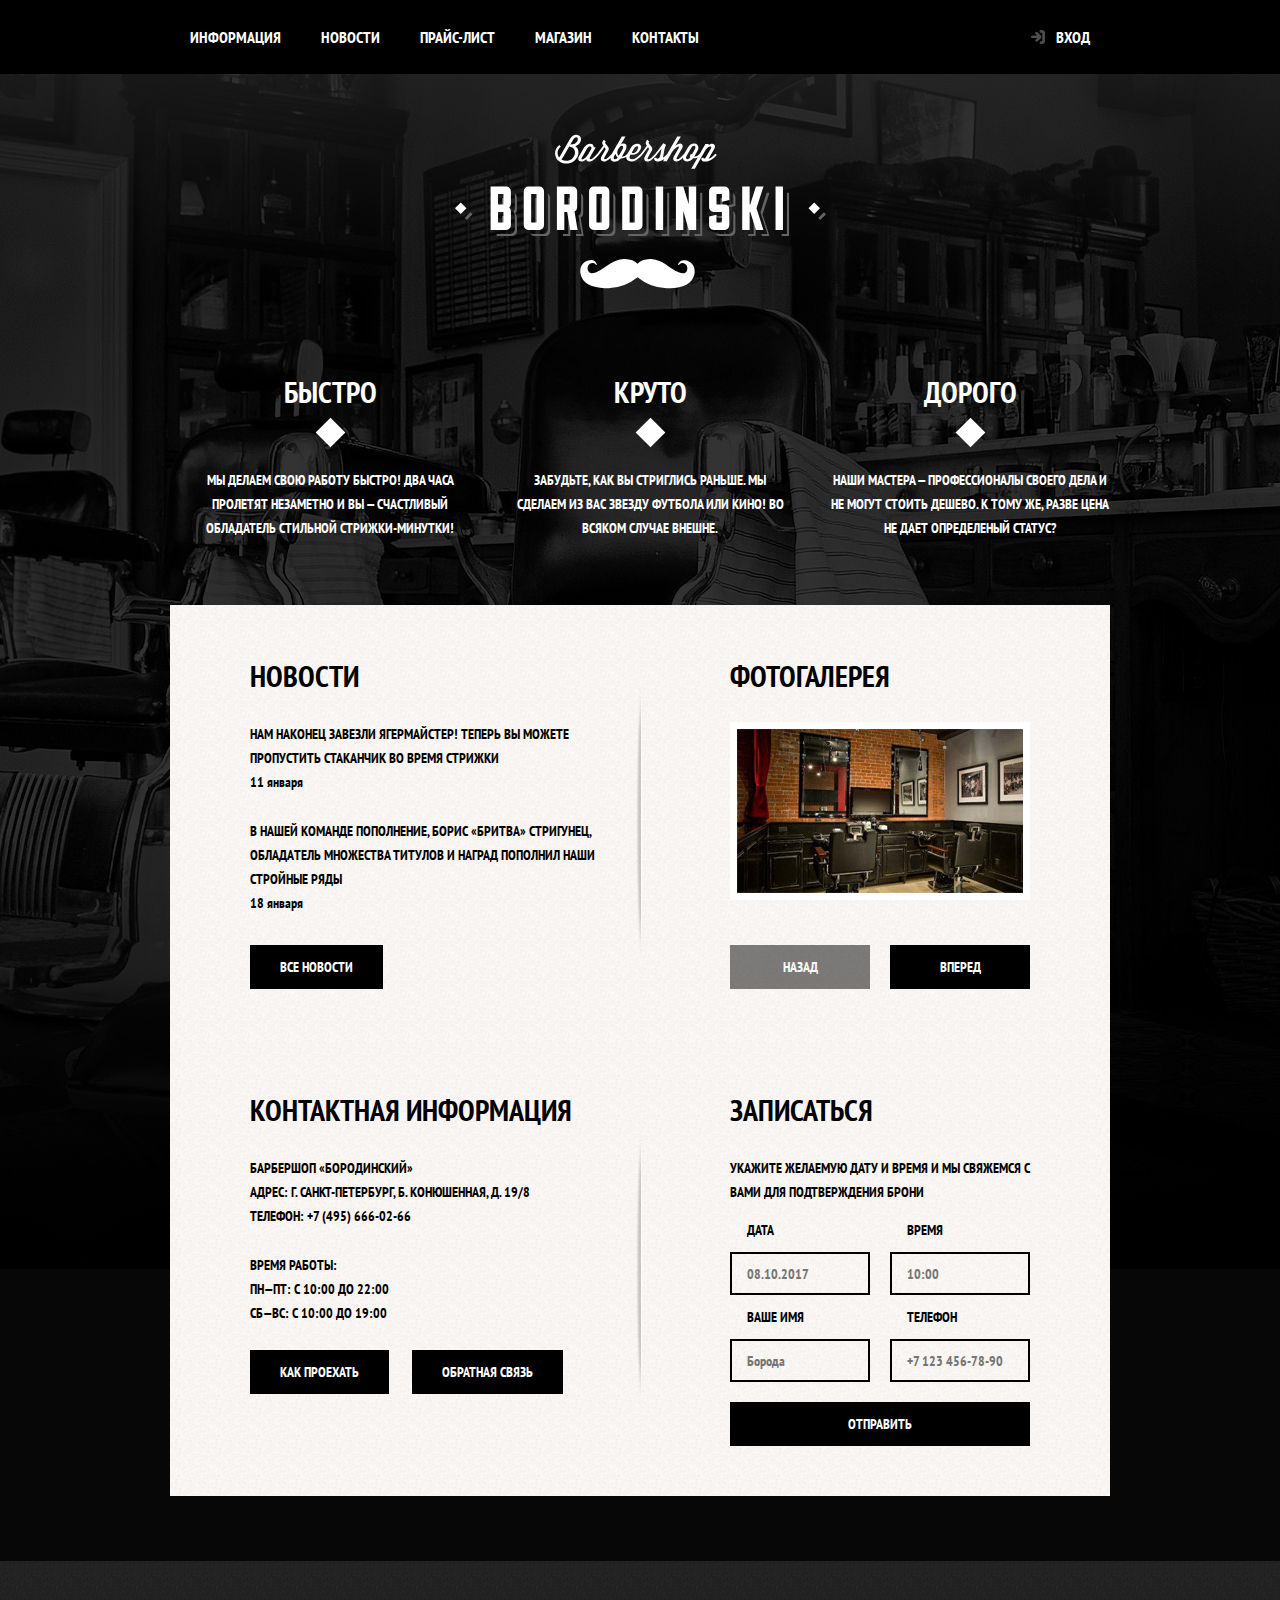
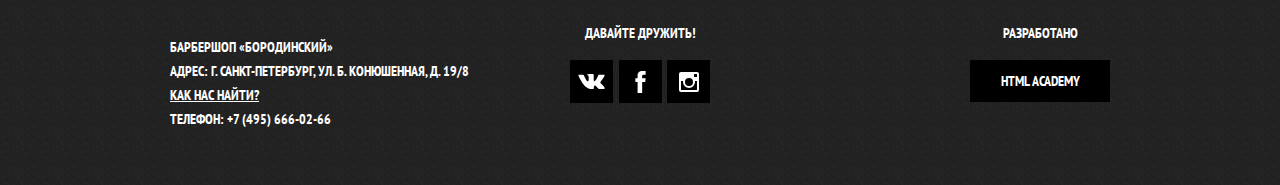
<file: index.html>
<!DOCTYPE html>
<html lang="ru">
<head>
  <meta charset="UTF-8">
  <title>Барбершоп "Бородинский"</title>
  <link href="https://fonts.googleapis.com/css?family=PT+Sans+Narrow:400,700&amp;subset=cyrillic" rel="stylesheet">
  <link rel="stylesheet" href="css/normalize.css">
  <link rel="stylesheet" href="css/style.css">
</head>
<body>
  <header class="page-header">
    <nav class="main-navigation">
      <a class="logo">
        <img src="img/index-logo.svg" width="371" height="155" alt="Логотип Барбершопа Бородинский">
      </a>
      <div class="navigation-wrapper">
        <div class="container">
          <ul class="site-navigation">
            <li><a href="#">ИНФОРМАЦИЯ</a></li>
            <li><a href="#">НОВОСТИ</a></li>
            <li><a href="#">ПРАЙС-ЛИСТ</a></li>
            <li><a href="shop.html">МАГАЗИН</a></li>
            <li><a href="#">КОНТАКТЫ</a></li>
          </ul>
          <ul class="user-navigation">
            <li><a class="login-link" href="login.html">ВХОД</a></li>
          </ul>
        </div>
      </div>
    </nav>
  </header>
  <main class="container">
    <h1 class="visually-hidden">Барбершоп "Бородинский"</h1>
    <section class="features">
      <h2 class="visually-hidden">Наши преимущества</h2>
      <div class="container">
        <ul class="features-list">
          <li class="features-item">
            <h3>БЫСТРО</h3>
            <p>МЫ ДЕЛАЕМ СВОЮ РАБОТУ БЫСТРО! ДВА ЧАСА ПРОЛЕТЯТ НЕЗАМЕТНО И ВЫ — СЧАСТЛИВЫЙ ОБЛАДАТЕЛЬ СТИЛЬНОЙ СТРИЖКИ-МИНУТКИ!</p>
          </li>
          <li class="features-item">
            <h3>КРУТО</h3>
            <p>ЗАБУДЬТЕ, КАК ВЫ СТРИГЛИСЬ РАНЬШЕ.
            МЫ СДЕЛАЕМ ИЗ ВАС ЗВЕЗДУ ФУТБОЛА ИЛИ КИНО!
            ВО ВСЯКОМ СЛУЧАЕ ВНЕШНЕ.
            </p>
          </li>
          <li class="features-item">
            <h3>ДОРОГО</h3>
            <p>НАШИ МАСТЕРА — ПРОФЕССИОНАЛЫ СВОЕГО ДЕЛА И НЕ МОГУТ СТОИТЬ ДЕШЕВО. К ТОМУ ЖЕ, РАЗВЕ ЦЕНА НЕ ДАЕТ ОПРЕДЕЛЕНЫЙ СТАТУС?</p>
          </li>
        </ul>
      </div>
    </section>
    <div class="index-row">
      <section class="news">
        <h2>НОВОСТИ</h2>
        <ul class="news-list">
          <li class="news-item">
            <p>НАМ НАКОНЕЦ ЗАВЕЗЛИ ЯГЕРМАЙСТЕР! ТЕПЕРЬ ВЫ МОЖЕТЕ ПРОПУСТИТЬ СТАКАНЧИК ВО ВРЕМЯ СТРИЖКИ</p>
            <time datetime="11-01-2016">11 января</time>
          </li>
          <li class="news-item">
          <p>В НАШЕЙ КОМАНДЕ ПОПОЛНЕНИЕ, БОРИС «БРИТВА» СТРИГУНЕЦ, ОБЛАДAТЕЛЬ МНОЖЕСТВА ТИТУЛОВ И НАГРАД ПОПОЛНИЛ НАШИ СТРОЙНЫЕ РЯДЫ</p>
            <time datetime="18-01-2016">18 января</time>
          </li>
        </ul>
        <a class="button" href="#">ВСЕ НОВОСТИ</a>
      </section>
      <section class="gallery">
        <h2>ФОТОГАЛЕРЕЯ</h2>
        <figcaption>
          <a href="#"><img src="img/gallery-photo.jpg" width="286" height="164" alt="Фото интерьера"></a>
        </figcaption>
        <button class="button gallery-button gallery-button-prev" type="button" disabled>НАЗАД</button>
        <button class="button gallery-button gallery-button-next" type="button">ВПЕРЕД</button>
      </section>
    </div>
    <div class="index-row">
      <section class="contacts">
        <h2>КОНТАКТНАЯ ИНФОРМАЦИЯ</h2>
        <p>
          БАРБЕРШОП «БОРОДИНСКИЙ»<br>
          АДРЕС: Г. САНКТ-ПЕТЕРБУРГ, Б. КОНЮШЕННАЯ, Д. 19/8<br>
          ТЕЛЕФОН: +7 (495) 666-02-66
        </p>
        <p>
          ВРЕМЯ РАБОТЫ:<br>
          ПН—ПТ: С 10:00 ДО 22:00<br>
          СБ—ВС: С 10:00 ДО 19:00
        </p>
        <a class="button contacts-button-map">КАК ПРОЕХАТЬ</a>
        <a class="button">ОБРАТНАЯ СВЯЗЬ</a>
      </section>
      <section class="appointment">
        <h2>ЗАПИСАТЬСЯ</h2>
        <p>УКАЖИТЕ ЖЕЛАЕМУЮ ДАТУ И ВРЕМЯ И МЫ СВЯЖЕМСЯ С ВАМИ ДЛЯ ПОДТВЕРЖДЕНИЯ БРОНИ</p>
        <form class="appointment-form" action="https://echo.htmlacademy.ru" method="post">
          <p class="appointment-item">
            <label for="appointment-date-field">ДАТА</label>
            <input id="appointment-date-field" type="text" placeholder="08.10.2017">
          </p>
          <p class="appointment-item">
            <label for="appointment-time-field">ВРЕМЯ</label>
            <input id="appointment-time-field" type="text" placeholder="10:00">
          </p>
          <p class="appointment-item">
            <label for="client-name-field">ВАШЕ ИМЯ</label>
            <input id="client-name-field" placeholder="Борода">
          </p>
          <p class="appointment-item">
            <label for="client-phonenumber-field">ТЕЛЕФОН</label>
            <input id="client-phonenumber-field" type="tel" placeholder="+7 123 456-78-90">
          </p>
          <button class="button appointment-button" type="submit">ОТПРАВИТЬ</button>
        </form>
      </section>
    </div>
  </main>
  <footer class="page-footer">
    <div class="container">
      <p class="footer-contacts">
        БАРБЕРШОП «БОРОДИНСКИЙ»<br>
        АДРЕС: Г. САНКТ-ПЕТЕРБУРГ, УЛ. Б. КОНЮШЕННАЯ, Д. 19/8<br>
        <a href="map.html">КАК НАС НАЙТИ?</a><br>
        ТЕЛЕФОН: +7 (495) 666-02-66
      </p>
      <article class="footer-social">
        <b>ДАВАЙТЕ ДРУЖИТЬ!</b>
        <ul class="social-list">
          <li><a class="social-button vk" href="#">
            <svg xmlns="http://www.w3.org/2000/svg" width="27" height="15" viewBox="0 0 26.14 14.91"><path d="M26 13.47l-.09-.17a13.55 13.55 0 0 0-2.6-3q-.87-.83-1.1-1.12A1 1 0 0 1 22 8a10.27 10.27 0 0 1 1.22-1.78l.88-1.16q2.35-3.13 2-4L26 .94a.8.8 0 0 0-.4-.22 2.14 2.14 0 0 0-.87 0h-3.92a.51.51 0 0 0-.27 0h-.3a.6.6 0 0 0-.15.14.93.93 0 0 0-.14.24 22.22 22.22 0 0 1-1.46 3.06q-.5.84-.93 1.46a7 7 0 0 1-.71.91 4.94 4.94 0 0 1-.52.47q-.23.18-.35.15l-.23-.05a.9.9 0 0 1-.31-.33 1.49 1.49 0 0 1-.16-.53V1.6a3.14 3.14 0 0 0 0-.62 2.12 2.12 0 0 0-.14-.44.73.73 0 0 0-.28-.33 1.57 1.57 0 0 0-.46-.18A9 9 0 0 0 12.57 0a8.93 8.93 0 0 0-3.25.33 1.83 1.83 0 0 0-.52.41q-.25.3-.07.33a1.67 1.67 0 0 1 1.16.59l.08.16a2.6 2.6 0 0 1 .19.63 6.32 6.32 0 0 1 .12 1 10.59 10.59 0 0 1 0 1.7q-.07.71-.13 1.1a2.21 2.21 0 0 1-.18.64 2.69 2.69 0 0 1-.16.3l-.07.07a1 1 0 0 1-.37.07.86.86 0 0 1-.46-.19 3.27 3.27 0 0 1-.56-.52 7 7 0 0 1-.66-.93q-.37-.6-.76-1.42l-.22-.39q-.2-.38-.56-1.11t-.62-1.43A.9.9 0 0 0 5.2.9h-.07a.93.93 0 0 0-.22-.16A1.44 1.44 0 0 0 4.6.65L.87.68A1 1 0 0 0 .1.94L0 1a.44.44 0 0 0 0 .22 1.08 1.08 0 0 0 .08.37Q.9 3.53 1.86 5.31t1.66 2.87Q4.23 9.27 5 10.24t1 1.24l.37.41.34.33a8.06 8.06 0 0 0 1 .78 16.34 16.34 0 0 0 1.4.9 7.6 7.6 0 0 0 1.79.72 6.19 6.19 0 0 0 2 .22h1.57a1.08 1.08 0 0 0 .72-.3l.05-.07a.9.9 0 0 0 .1-.25 1.38 1.38 0 0 0 0-.37 4.48 4.48 0 0 1 .09-1.05 2.77 2.77 0 0 1 .23-.71 1.74 1.74 0 0 1 .29-.4 1.19 1.19 0 0 1 .23-.2h.11a.86.86 0 0 1 .77.21 4.52 4.52 0 0 1 .83.79q.39.47.93 1.05a6.41 6.41 0 0 0 1 .87l.27.16a3.31 3.31 0 0 0 .71.3 1.53 1.53 0 0 0 .76.07l3.48-.05a1.58 1.58 0 0 0 .8-.17.68.68 0 0 0 .34-.37 1.06 1.06 0 0 0 0-.46 1.71 1.71 0 0 0-.1-.36z" fill="#fff"/></svg><span class="visually-hidden">Вконтакте</span></a></li>
          <li><a class="social-button fb" href="#"><svg xmlns="http://www.w3.org/2000/svg" width="19" height="22" viewBox="0 0 10.15 21.74"><path d="M3.34 1.12A4.77 4.77 0 0 1 6.53 0h3.61v3.81H7.81a1.07 1.07 0 0 0-1.09.83v2.55h3.42c-.08 1.23-.24 2.45-.41 3.67h-3v10.87H2.21V10.86H0V7.21h2.19V3.66a3.83 3.83 0 0 1 1.15-2.54z" fill="#fff"/></svg><span class="visually-hidden">Фейсбук</span></a></li>
          <li><a class="social-button inst" href="#"><svg xmlns="http://www.w3.org/2000/svg" width="20" height="20" viewBox="0 0 20 20"><path d="M18 0H2a2 2 0 0 0-2 2v16a2 2 0 0 0 2 2h16a2 2 0 0 0 2-2V2a2 2 0 0 0-2-2zm-8 6a4 4 0 1 1-4 4 4 4 0 0 1 4-4zM2.5 18a.47.47 0 0 1-.5-.5V9h2.1a3.4 3.4 0 0 0-.1 1 6 6 0 1 0 12 0 3.4 3.4 0 0 0-.1-1H18v8.5a.47.47 0 0 1-.5.5zM18 4.5a.47.47 0 0 1-.5.5h-2a.47.47 0 0 1-.5-.5v-2a.47.47 0 0 1 .5-.5h2a.47.47 0 0 1 .5.5z" fill="#fff"/></svg><span class="visually-hidden">Инстаграмм</span></a></li>
        </ul>
      </article>
      <p class="footer-copyright">
        <b>РАЗРАБОТАНО</b>
        <a class="copyright-link" href="#">html academy</a>
      </p>
    </div>
  </footer>

  <section class="modal modal-login">
    <h2>ЛИЧНЫЙ КАБИНЕТ</h2>
    <p class="modal-description">ВВедите пожалуйста свой логин и пароль</p>
    <form class="login-form" action="https://echo.htmlacademy.ru" method="post">
      <p class="login-form-item">
        <label class="visually-hidden" for="user-login-field">Логин</label>
        <input class="user-login-modal" id="user-login-field" type="text" name="login" placeholder="ЛОГИН">
      </p>
      <p class="login-form-item">
        <label class="visually-hidden" for="user-password-field">Пароль</label>
        <input class="user-password-modal" id="user-password-field" type="password" name="password" placeholder="ПАРОЛЬ">
      </p>
      <p class="login-help">
        <label class="login-checkbox">
          <input class="visually-hidden" name="remember" type="checkbox">
          <span class="checkbox-indicator"></span>
          ЗАПОМНИТЕ МЕНЯ
        </label>
        <a class="restore" href="#">Я ЗАБЫЛ ПАРОЛЬ!</a>
      </p>
      <button class="button" type="submit">ВОЙТИ</button>
    </form>
    <button class="modal-close" type="button"><span class="visually-hidden">Закрыть</span></button>
  </section>

  <section class="modal modal-map">
    <h2 class="visually-hidden">Как до нас добраться</h2>
    <iframe class="map-interactive" src="https://yandex.ru/map-widget/v1/-/CBRZrVRQWC" width="766" height="560" frameborder="0" allowfullscreen="true"></iframe>
    <p class="map-container">
      <img src="img/map.jpg" width="766" height="560" alt="БАРБЕРШОП «БОРОДИНСКИЙ» АДРЕС: Г. САНКТ-ПЕТЕРБУРГ, УЛ. Б. КОНЮШЕННАЯ, Д. 19/8 КАК НАС НАЙТИ? ТЕЛЕФОН: +7 (495) 666-02-66">
    </p>
    <button class="modal-close"><span class="visually-hidden">Закрыть</span></button>
  </section>
  <script src="js/modal-form.js"></script>
  <script src="js/map.js"></script>
</body>
</html>
</file>
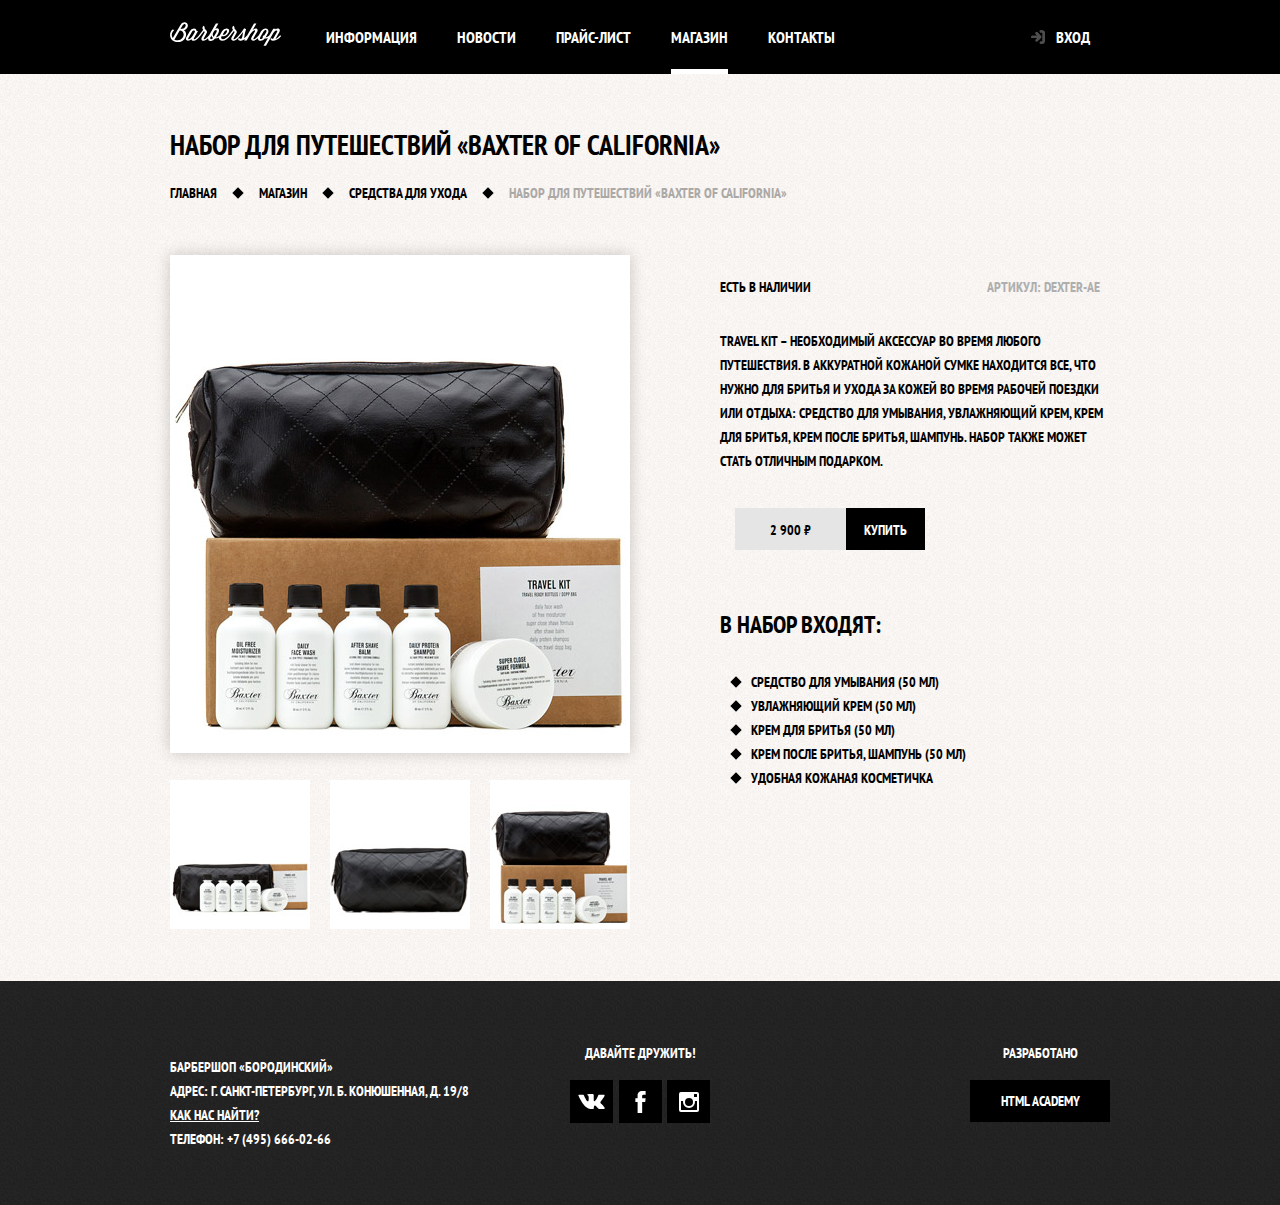
<file: catalog-item.html>
<!DOCTYPE html>
<html lang="ru">
<head>
  <meta charset="UTF-8">
  <title>Набор для путешествий «Baxter of California»</title>
  <link href="https://fonts.googleapis.com/css?family=PT+Sans+Narrow:400,700&amp;subset=cyrillic" rel="stylesheet">
  <link rel="stylesheet" href="css/normalize.css">
  <link rel="stylesheet" href="css/style.css">
</head>
<body class="inner-page">
  <header class="page-header">
    <div class="container">
      <nav class="main-navigation">
        <a class="logo logo-inner-page" href="index.html">
          <img src="img/mini-logo.svg" width="111" height="24" alt="Логотип Барбершопа Бородинский">
        </a>
        <ul class="site-navigation">
          <li><a href="#">ИНФОРМАЦИЯ</a></li>
          <li><a href="#">НОВОСТИ</a></li>
          <li><a href="#">ПРАЙС-ЛИСТ</a></li>
          <li><a class="nav-current">МАГАЗИН</a></li>
          <li><a href="#">КОНТАКТЫ</a></li>
        </ul>
        <ul class="user-navigation">
          <li><a class="login-link" href="login.html">ВХОД</a></li>
        </ul>
      </nav>
    </div>
  </header>
  <main class="container">
    <h1 class="page-title">Набор для путешествий «Baxter of California»</h1>
    <ul class="breadcrumbs">
      <li><a href="index.html">ГЛАВНАЯ</a></li>
      <li><a href="shop.html">МАГАЗИН</a></li>
      <li><a href="#">СРЕДСТВА ДЛЯ УХОДА</a></li>
      <li class="breadcrumbs-current">Набор для путешествий «Baxter of California»</li>
    </ul>
    <div class="product-columns">
      <section class="product-photos">
        <h2 class="visually-hidden">Изображения товара</h2>
        <p class="product-photo-full">
          <img src="img/product-photo-big.jpg" width="460" height="498" alt="Сумка, кремы и коробка">
        </p>
        <ul class="product-photos-preview">
          <li><img src="img/product-photo-small-1.jpg" width="140" height="149" alt="Набор кремов, сумка, коробка и кремы"></li>
          <li><img src="img/product-photo-small-2.jpg" width="140" height="149" alt="Сумка"></li>
          <li><img src="img/product-photo-small-3.jpg" width="140" height="149" alt="Набор кремов, коробка и кремы"></li>
        </ul>
      </section>
      <section class="product-info">
        <h2 class="visually-hidden">Описание товара</h2>
        <div class="availability-article">
          <p class="product-availability">есть в наличии</p>
          <p class="product-article">Артикул: dexter-ae</p>
        </div>
        <p class="product-description">Travel Kit – необходимый аксессуар во время любого путешествия. В аккуратной кожаной сумке находится все, что нужно для бритья и ухода за кожей во время рабочей поездки или отдыха: средство для умывания, увлажняющий крем, крем для бритья, крем после бритья, шампунь. Набор также может стать отличным подарком.</p>
        <p class="product-item-price">
          <b>2 900 ₽</b>
          <a class="button" href="#">КУПИТЬ</a>
        </p>
        <h3>В набор входят:</h2>
        <ul class="product-set">
          <li>Средство для умывания (50 мл)</li>
          <li>Увлажняющий крем (50 мл)</li>
          <li>Крем для бритья (50 мл)</li>
          <li>Крем после бритья, шампунь (50 мл)</li>
          <li>Удобная кожаная косметичка</li>
        </ul>
      </section>
    </div>
  </main>
  <footer class="page-footer">
    <div class="container">
      <p class="footer-contacts">
        БАРБЕРШОП «БОРОДИНСКИЙ»<br>
        АДРЕС: Г. САНКТ-ПЕТЕРБУРГ, УЛ. Б. КОНЮШЕННАЯ, Д. 19/8<br>
        <a href="map.html">КАК НАС НАЙТИ?</a><br>
        ТЕЛЕФОН: +7 (495) 666-02-66
      </p>
      <article class="footer-social">
        <b>ДАВАЙТЕ ДРУЖИТЬ!</b>
        <ul class="social-list">
          <li><a class="social-button vk" href="#"><svg xmlns="http://www.w3.org/2000/svg" width="27" height="15" viewBox="0 0 26.14 14.91"><path d="M26 13.47l-.09-.17a13.55 13.55 0 0 0-2.6-3q-.87-.83-1.1-1.12A1 1 0 0 1 22 8a10.27 10.27 0 0 1 1.22-1.78l.88-1.16q2.35-3.13 2-4L26 .94a.8.8 0 0 0-.4-.22 2.14 2.14 0 0 0-.87 0h-3.92a.51.51 0 0 0-.27 0h-.3a.6.6 0 0 0-.15.14.93.93 0 0 0-.14.24 22.22 22.22 0 0 1-1.46 3.06q-.5.84-.93 1.46a7 7 0 0 1-.71.91 4.94 4.94 0 0 1-.52.47q-.23.18-.35.15l-.23-.05a.9.9 0 0 1-.31-.33 1.49 1.49 0 0 1-.16-.53V1.6a3.14 3.14 0 0 0 0-.62 2.12 2.12 0 0 0-.14-.44.73.73 0 0 0-.28-.33 1.57 1.57 0 0 0-.46-.18A9 9 0 0 0 12.57 0a8.93 8.93 0 0 0-3.25.33 1.83 1.83 0 0 0-.52.41q-.25.3-.07.33a1.67 1.67 0 0 1 1.16.59l.08.16a2.6 2.6 0 0 1 .19.63 6.32 6.32 0 0 1 .12 1 10.59 10.59 0 0 1 0 1.7q-.07.71-.13 1.1a2.21 2.21 0 0 1-.18.64 2.69 2.69 0 0 1-.16.3l-.07.07a1 1 0 0 1-.37.07.86.86 0 0 1-.46-.19 3.27 3.27 0 0 1-.56-.52 7 7 0 0 1-.66-.93q-.37-.6-.76-1.42l-.22-.39q-.2-.38-.56-1.11t-.62-1.43A.9.9 0 0 0 5.2.9h-.07a.93.93 0 0 0-.22-.16A1.44 1.44 0 0 0 4.6.65L.87.68A1 1 0 0 0 .1.94L0 1a.44.44 0 0 0 0 .22 1.08 1.08 0 0 0 .08.37Q.9 3.53 1.86 5.31t1.66 2.87Q4.23 9.27 5 10.24t1 1.24l.37.41.34.33a8.06 8.06 0 0 0 1 .78 16.34 16.34 0 0 0 1.4.9 7.6 7.6 0 0 0 1.79.72 6.19 6.19 0 0 0 2 .22h1.57a1.08 1.08 0 0 0 .72-.3l.05-.07a.9.9 0 0 0 .1-.25 1.38 1.38 0 0 0 0-.37 4.48 4.48 0 0 1 .09-1.05 2.77 2.77 0 0 1 .23-.71 1.74 1.74 0 0 1 .29-.4 1.19 1.19 0 0 1 .23-.2h.11a.86.86 0 0 1 .77.21 4.52 4.52 0 0 1 .83.79q.39.47.93 1.05a6.41 6.41 0 0 0 1 .87l.27.16a3.31 3.31 0 0 0 .71.3 1.53 1.53 0 0 0 .76.07l3.48-.05a1.58 1.58 0 0 0 .8-.17.68.68 0 0 0 .34-.37 1.06 1.06 0 0 0 0-.46 1.71 1.71 0 0 0-.1-.36z" fill="#fff"/></svg><span class="visually-hidden">Вконтакте</span></a></li>
          <li><a class="social-button fb" href="#"><svg xmlns="http://www.w3.org/2000/svg" width="19" height="22" viewBox="0 0 10.15 21.74"><path d="M3.34 1.12A4.77 4.77 0 0 1 6.53 0h3.61v3.81H7.81a1.07 1.07 0 0 0-1.09.83v2.55h3.42c-.08 1.23-.24 2.45-.41 3.67h-3v10.87H2.21V10.86H0V7.21h2.19V3.66a3.83 3.83 0 0 1 1.15-2.54z" fill="#fff"/></svg><span class="visually-hidden">Фейсбук</span></a></li>
          <li><a class="social-button inst" href="#"><svg xmlns="http://www.w3.org/2000/svg" width="20" height="20" viewBox="0 0 20 20"><path d="M18 0H2a2 2 0 0 0-2 2v16a2 2 0 0 0 2 2h16a2 2 0 0 0 2-2V2a2 2 0 0 0-2-2zm-8 6a4 4 0 1 1-4 4 4 4 0 0 1 4-4zM2.5 18a.47.47 0 0 1-.5-.5V9h2.1a3.4 3.4 0 0 0-.1 1 6 6 0 1 0 12 0 3.4 3.4 0 0 0-.1-1H18v8.5a.47.47 0 0 1-.5.5zM18 4.5a.47.47 0 0 1-.5.5h-2a.47.47 0 0 1-.5-.5v-2a.47.47 0 0 1 .5-.5h2a.47.47 0 0 1 .5.5z" fill="#fff"/></svg><span class="visually-hidden">Инстаграмм</span></a></li>
        </ul>
      </article>
      <p class="footer-copyright">
        <b>РАЗРАБОТАНО</b>
        <a class="copyright-link" href="#">html academy</a>
      </p>
    </div>
  </footer>

  <section class="modal modal-login">
    <h2>ЛИЧНЫЙ КАБИНЕТ</h2>
    <p>ВВедите пожалуйста свой логин и пароль</p>
    <form>
      <label class="visually-hidden" for="user-login-field">Логин</label>
      <input id="user-login-field" type="text" placeholder="ЛОГИН">
      <label class="visually-hidden" for="user-password-field">Пароль</label>
      <input id="user-password-field" type="password" placeholder="ПАРОЛЬ">
      <input id="memorize" type="checkbox">
      <a class="restore" href="#">Я ЗАБЫЛ ПАРОЛЬ!</a>
      <button>ВОЙТИ</button>
      <button><span>Закрыть</span></button>
    </form>
  </section>

  <section class="modal modal-map">
    <h2 class="visually-hidden">Как до нас добраться</h2>
    <img src="img/map.jpg" width="766" height="560" alt="БАРБЕРШОП «БОРОДИНСКИЙ» АДРЕС: Г. САНКТ-ПЕТЕРБУРГ, УЛ. Б. КОНЮШЕННАЯ, Д. 19/8 КАК НАС НАЙТИ? ТЕЛЕФОН: +7 (495) 666-02-66">
    <button><span>Закрыть</span></button>
  </section>
</body>
</html>
</file>
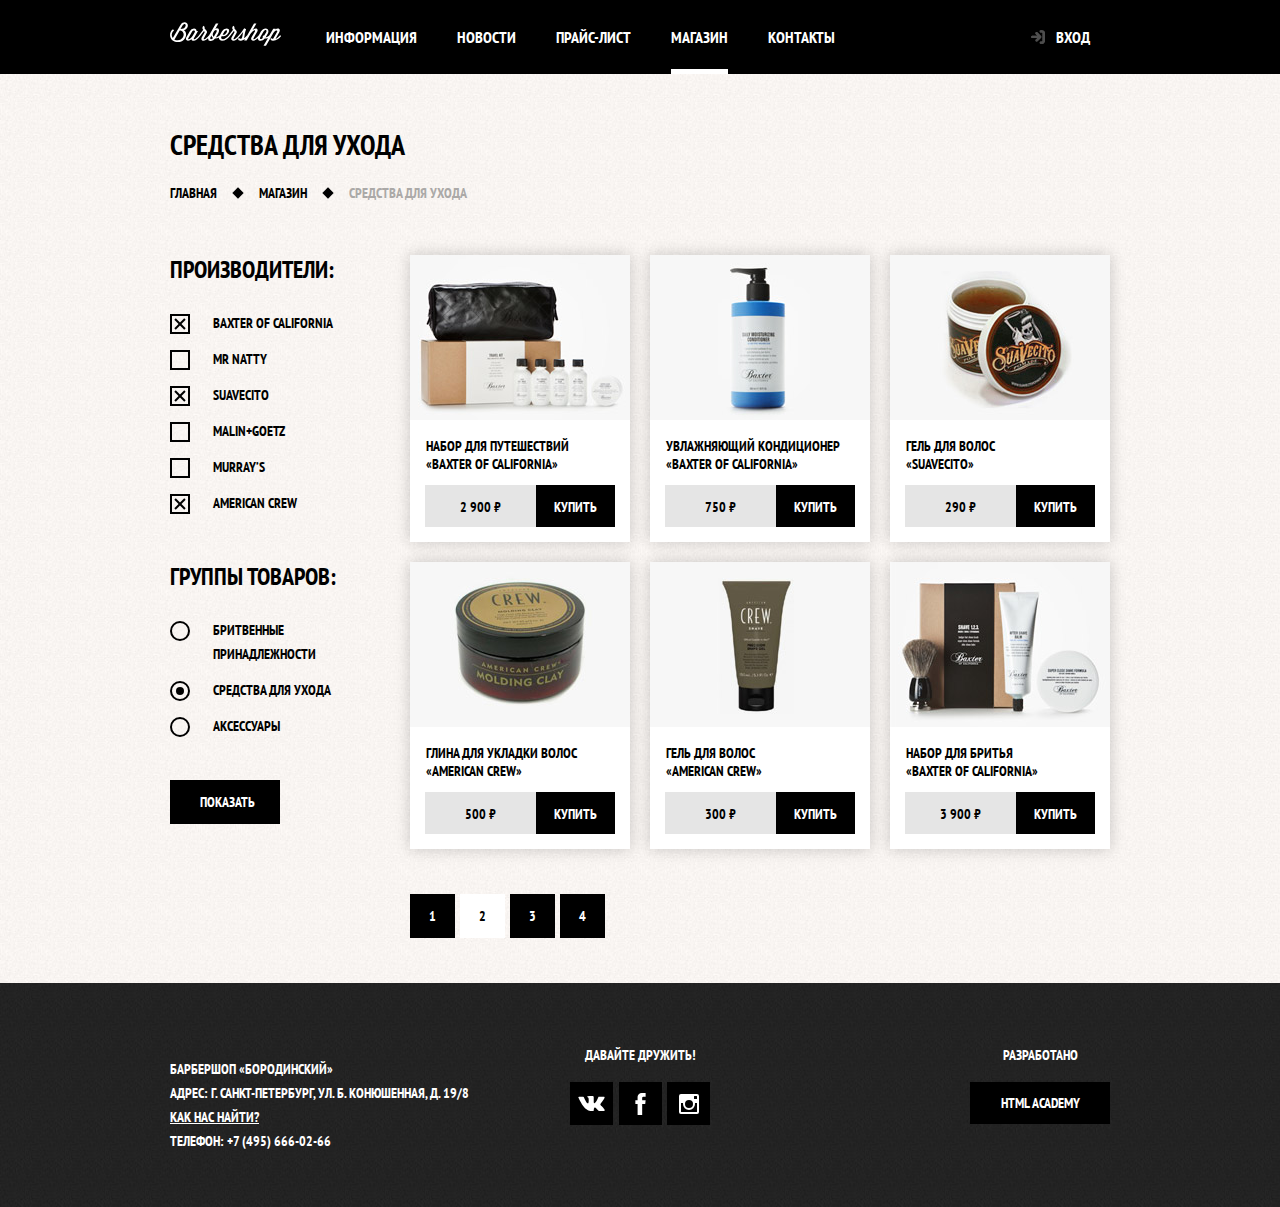
<file: shop.html>
<!DOCTYPE html>
<html lang="ru">
<head>
  <meta charset="UTF-8">
  <title>Барбершоп "Бородинский"</title>
  <link href="https://fonts.googleapis.com/css?family=PT+Sans+Narrow:400,700&amp;subset=cyrillic" rel="stylesheet">
  <link rel="stylesheet" href="css/normalize.css">
  <link rel="stylesheet" href="css/style.css">
</head>
<body class="inner-page">
  <header class="page-header">
    <div class="container">
      <nav class="main-navigation">
        <a class="logo logo-inner-page" href="index.html">
          <img src="img/mini-logo.svg" width="111" height="24" alt="Логотип Барбершопа Бородинский">
        </a>
        <ul class="site-navigation">
          <li><a href="#">ИНФОРМАЦИЯ</a></li>
          <li><a href="#">НОВОСТИ</a></li>
          <li><a href="#">ПРАЙС-ЛИСТ</a></li>
          <li><a class="nav-current">МАГАЗИН</a></li>
          <li><a href="#">КОНТАКТЫ</a></li>
        </ul>
        <ul class="user-navigation">
          <li><a class="login-link" href="login.html">ВХОД</a></li>
        </ul>
      </nav>
    </div>
  </header>
  <main class="container">
    <h1>СРЕДСТВА ДЛЯ УХОДА</h1>
    <ul class="breadcrumbs">
      <li><a href="index.html">ГЛАВНАЯ</a></li>
      <li><a href="shop.html">МАГАЗИН</a></li>
      <li class="breadcrumbs-current">СРЕДСТВА ДЛЯ УХОДА</li>
    </ul>
    <div class="catalog-columns">
      <section class="filters">
        <h2 class="visually-hidden">Фильтры товаров</h2>
        <form class="form-filters" action="https://echo.htmlacademy.ru" method="get">
          <fieldset class="makers">
            <legend>ПРОИЗВОДИТЕЛИ:</legend>
            <ul class="check-list">
              <li class="filter-option">
                <label class="filter-checkbox">
                  <input class="visually-hidden" type="checkbox" checked>
                  <span class="checkbox-indicator"></span>
                  Baxter of California
                </label>
              </li>
              <li class="filter-option">
                <label class="filter-checkbox">
                  <input class="visually-hidden" type="checkbox">
                  <span class="checkbox-indicator"></span>
                  Mr Natty
                </label>
              </li>
              <li class="filter-option">
                <label class="filter-checkbox">
                  <input class="visually-hidden" type="checkbox" checked>
                  <span class="checkbox-indicator"></span>
                  Suavecito
                </label>
              </li>
              <li class="filter-option">
                <label class="filter-checkbox">
                  <input class="visually-hidden" type="checkbox">
                  <span class="checkbox-indicator"></span>
                  Malin+Goetz
                </label>
              </li>
              <li class="filter-option">
                <label class="filter-checkbox">
                  <input class="visually-hidden" type="checkbox">
                  <span class="checkbox-indicator"></span>
                  Murray’s
                </label>
              </li>
              <li class="filter-option">
                <label class="filter-checkbox">
                  <input class="visually-hidden" type="checkbox" checked>
                  <span class="checkbox-indicator"></span>
                  American Crew
                </label>
              </li>
            </ul>
          </fieldset>
          <fieldset class="makers">
            <legend>ГРУППЫ ТОВАРОВ:</legend>
            <ul class="check-list">
              <li class="filter-option">
                <label class="filter-radio">
                  <input class="visually-hidden" type="radio" name="product-group" value="shaving-accessories">
                  <span class="radio-indicator"></span>
                  Бритвенные принадлежности
                </label>
              </li>
              <li class="filter-option">
                <label class="filter-radio">
                  <input class="visually-hidden" type="radio" name="product-group" value="care products" checked>
                  <span class="radio-indicator"></span>
                  Средства для ухода
                </label>
              </li>
              <li class="filter-option">
                <label class="filter-radio">
                  <input class="visually-hidden" type="radio" name="product-group" value="accessories">
                  <span class="radio-indicator"></span>
                  Аксессуары
                </label>
              </li>
            </ul>
          </fieldset>
          <button class="button filter-button" type="submit">Показать</button>
        </form>
      </section>
      <section class="catalog">
        <h2 class="visually-hidden">Список средств для ухода</h2>
        <div class="product-container">
          <ul class="products-list">
            <li class="products-item">
              <a href="catalog-item.html">
                <h3>
                  <span class="catalog-category">Набор для путешествий</span>
                  <span class="catalog-item-title">«Baxter of California»</span>
                </h3>
                <p class="catalog-item-image">
                  <img src="img/shop-1.jpg" width="220" height="165" alt="Набор для путешествий «Baxter of California»">
                </p>
              </a>
              <p class="catalog-item-price">
                <b>2 900 ₽</b>
                <a class="button" href="#">КУПИТЬ</a>
              </p>
            </li>
            <li class="products-item">
              <a href="catalog-item.html">
                <h3>
                  <span class="catalog-category">Увлажняющий кондиционер</span>
                  <span class="catalog-item-title">«Baxter of California»</span>
                </h3>
                <p class="catalog-item-image">
                  <img src="img/shop-2.jpg" width="220" height="165" alt="Увлажняющий кондиционер «Baxter of California»">
                </p>
              </a>
              <p class="catalog-item-price">
                <b>750 ₽</b>
                <a class="button" href="#">КУПИТЬ</a>
              </p>
            </li>
            <li class="products-item">
              <a href="catalog.html">
                <h3>
                  <span class="catalog-category">Гель для волос</span>
                  <span class="catalog-item-title">«SUAVECITO»</span>
                </h3>
                <p class="catalog-item-image">
                  <img src="img/shop-3.jpg" width="220" height="165" alt="Гель для волос «SUAVECITO»">
                </p>
              </a>
              <p class="catalog-item-price">
                <b>290 ₽</b>
                <a class="button" href="#">КУПИТЬ</a>
              </p>
            </li>
            <li class="products-item">
              <a href="catalog-item.html">
                <h3>
                  <span class="catalog-category">Глина для укладки волос</span>
                  <span class="catalog-item-title">«American crew»</span>
                </h3>
                <p class="catalog-item-image">
                  <img src="img/shop-4.jpg" width="220" height="165" alt="Глина для укладки волос «American crew»">
                </p>
              </a>
              <p class="catalog-item-price">
                <b>500 ₽</b>
                <a class="button" href="#">КУПИТЬ</a>
              </p>
            </li>
            <li class="products-item">
              <a href="catalog-item.html">
                <h3>
                  <span class="catalog-category">Гель для волос</span>
                  <span class="catalog-item-title">«AMERICAN CREW»</span>
                </h3>
                <p class="catalog-item-image">
                  <img src="img/shop-5.jpg" width="220" height="165" alt="Гель для волос «AMERICAN CREW»">
                </p>
              </a>
              <p class="catalog-item-price">
                <b>300 ₽</b>
                <a class="button" href="#">КУПИТЬ</a>
              </p>
            </li>
            <li class="products-item">
              <a href="catalog-item.html">
                <h3>
                  <span class="catalog-category">Набор для бритья</span>
                  <span class="catalog-item-title">«Baxter of California»</span>
                </h3>
                <p class="catalog-item-image">
                  <img src="img/shop-6.jpg" width="220" height="165" alt="Набор для бритья «Baxter of California»">
                </p>
              </a>
              <p class="catalog-item-price">
                <b>3 900 ₽</b>
                <a class="button" href="#">КУПИТЬ</a>
              </p>
            </li>
          </ul>
          <ul class="pagination-list">
            <li class="pagination-item"><a href="#">1</a></li>
            <li class="pagination-item pagination-item-current"><a>2</a></li>
            <li class="pagination-item"><a href="#">3</a></li>
            <li class="pagination-item"><a href="#">4</a></li>
          </ul>
        </div>
      </section>
    </div>

  </main>
  <footer class="page-footer">
    <div class="container">
      <p class="footer-contacts">
        БАРБЕРШОП «БОРОДИНСКИЙ»<br>
        АДРЕС: Г. САНКТ-ПЕТЕРБУРГ, УЛ. Б. КОНЮШЕННАЯ, Д. 19/8<br>
        <a href="map.html">КАК НАС НАЙТИ?</a><br>
        ТЕЛЕФОН: +7 (495) 666-02-66
      </p>
      <article class="footer-social">
        <b>ДАВАЙТЕ ДРУЖИТЬ!</b>
        <ul class="social-list">
          <li><a class="social-button vk" href="#"><svg xmlns="http://www.w3.org/2000/svg" width="27" height="15" viewBox="0 0 26.14 14.91"><path d="M26 13.47l-.09-.17a13.55 13.55 0 0 0-2.6-3q-.87-.83-1.1-1.12A1 1 0 0 1 22 8a10.27 10.27 0 0 1 1.22-1.78l.88-1.16q2.35-3.13 2-4L26 .94a.8.8 0 0 0-.4-.22 2.14 2.14 0 0 0-.87 0h-3.92a.51.51 0 0 0-.27 0h-.3a.6.6 0 0 0-.15.14.93.93 0 0 0-.14.24 22.22 22.22 0 0 1-1.46 3.06q-.5.84-.93 1.46a7 7 0 0 1-.71.91 4.94 4.94 0 0 1-.52.47q-.23.18-.35.15l-.23-.05a.9.9 0 0 1-.31-.33 1.49 1.49 0 0 1-.16-.53V1.6a3.14 3.14 0 0 0 0-.62 2.12 2.12 0 0 0-.14-.44.73.73 0 0 0-.28-.33 1.57 1.57 0 0 0-.46-.18A9 9 0 0 0 12.57 0a8.93 8.93 0 0 0-3.25.33 1.83 1.83 0 0 0-.52.41q-.25.3-.07.33a1.67 1.67 0 0 1 1.16.59l.08.16a2.6 2.6 0 0 1 .19.63 6.32 6.32 0 0 1 .12 1 10.59 10.59 0 0 1 0 1.7q-.07.71-.13 1.1a2.21 2.21 0 0 1-.18.64 2.69 2.69 0 0 1-.16.3l-.07.07a1 1 0 0 1-.37.07.86.86 0 0 1-.46-.19 3.27 3.27 0 0 1-.56-.52 7 7 0 0 1-.66-.93q-.37-.6-.76-1.42l-.22-.39q-.2-.38-.56-1.11t-.62-1.43A.9.9 0 0 0 5.2.9h-.07a.93.93 0 0 0-.22-.16A1.44 1.44 0 0 0 4.6.65L.87.68A1 1 0 0 0 .1.94L0 1a.44.44 0 0 0 0 .22 1.08 1.08 0 0 0 .08.37Q.9 3.53 1.86 5.31t1.66 2.87Q4.23 9.27 5 10.24t1 1.24l.37.41.34.33a8.06 8.06 0 0 0 1 .78 16.34 16.34 0 0 0 1.4.9 7.6 7.6 0 0 0 1.79.72 6.19 6.19 0 0 0 2 .22h1.57a1.08 1.08 0 0 0 .72-.3l.05-.07a.9.9 0 0 0 .1-.25 1.38 1.38 0 0 0 0-.37 4.48 4.48 0 0 1 .09-1.05 2.77 2.77 0 0 1 .23-.71 1.74 1.74 0 0 1 .29-.4 1.19 1.19 0 0 1 .23-.2h.11a.86.86 0 0 1 .77.21 4.52 4.52 0 0 1 .83.79q.39.47.93 1.05a6.41 6.41 0 0 0 1 .87l.27.16a3.31 3.31 0 0 0 .71.3 1.53 1.53 0 0 0 .76.07l3.48-.05a1.58 1.58 0 0 0 .8-.17.68.68 0 0 0 .34-.37 1.06 1.06 0 0 0 0-.46 1.71 1.71 0 0 0-.1-.36z" fill="#fff"/></svg><span class="visually-hidden">Вконтакте</span></a></li>
          <li><a class="social-button fb" href="#"><svg xmlns="http://www.w3.org/2000/svg" width="19" height="22" viewBox="0 0 10.15 21.74"><path d="M3.34 1.12A4.77 4.77 0 0 1 6.53 0h3.61v3.81H7.81a1.07 1.07 0 0 0-1.09.83v2.55h3.42c-.08 1.23-.24 2.45-.41 3.67h-3v10.87H2.21V10.86H0V7.21h2.19V3.66a3.83 3.83 0 0 1 1.15-2.54z" fill="#fff"/></svg><span class="visually-hidden">Фейсбук</span></a></li>
          <li><a class="social-button inst" href="#"><svg xmlns="http://www.w3.org/2000/svg" width="20" height="20" viewBox="0 0 20 20"><path d="M18 0H2a2 2 0 0 0-2 2v16a2 2 0 0 0 2 2h16a2 2 0 0 0 2-2V2a2 2 0 0 0-2-2zm-8 6a4 4 0 1 1-4 4 4 4 0 0 1 4-4zM2.5 18a.47.47 0 0 1-.5-.5V9h2.1a3.4 3.4 0 0 0-.1 1 6 6 0 1 0 12 0 3.4 3.4 0 0 0-.1-1H18v8.5a.47.47 0 0 1-.5.5zM18 4.5a.47.47 0 0 1-.5.5h-2a.47.47 0 0 1-.5-.5v-2a.47.47 0 0 1 .5-.5h2a.47.47 0 0 1 .5.5z" fill="#fff"/></svg><span class="visually-hidden">Инстаграмм</span></a></li>
        </ul>
      </article>
      <p class="footer-copyright">
        <b>РАЗРАБОТАНО</b>
        <a class="copyright-link" href="#">html academy</a>
      </p>
    </div>
  </footer>
  <section class="modal modal-login">
      <h2>ЛИЧНЫЙ КАБИНЕТ</h2>
      <p>ВВедите пожалуйста свой логин и пароль</p>
      <form>
        <label class="visually-hidden" for="user-login-field">Логин</label>
        <input id="user-login-field" type="text" placeholder="ЛОГИН">
        <label class="visually-hidden" for="user-password-field">Пароль</label>
        <input id="user-password-field" type="password" placeholder="ПАРОЛЬ">
        <input id="memorize" type="checkbox">
        <a class="restore" href="#">Я ЗАБЫЛ ПАРОЛЬ!</a>
        <button>ВОЙТИ</button>
        <button><span>Закрыть</span></button>
      </form>
    </section>

    <section class="modal modal-map">
      <h2 class="visually-hidden">Как до нас добраться</h2>
      <img src="img/map.jpg" width="766" height="560" alt="БАРБЕРШОП «БОРОДИНСКИЙ» АДРЕС: Г. САНКТ-ПЕТЕРБУРГ, УЛ. Б. КОНЮШЕННАЯ, Д. 19/8 КАК НАС НАЙТИ? ТЕЛЕФОН: +7 (495) 666-02-66">
      <button><span>Закрыть</span></button>
    </section>
</body>
</html>
</file>
<file: css/style.css>
body {
  font-family: "PT Sans Narrow", "Arial", sans-serif;
  font-size: 14px;
  line-height: 24px;
  font-weight: 700;
  color: #000000;
  text-transform: uppercase;

  padding: 0;
  margin: 0;

  background-color: #070707;
  background-image: url("../img/index-bg.jpg");
  background-repeat: no-repeat;
  background-position: center top;
}

body.inner-page {
  background-color: #f8f5f2;
  background-image: url("../img/pattern-light.jpg");
  background-position: 0 0;
  background-repeat: repeat;
}

.visually-hidden:not(:focus):not(:active),
input[type="checkbox"].visually-hidden,
input[type="radio"].visually-hidden {
  position: absolute;

  width: 1px;
  height: 1px;
  margin: -1px;
  border: 0;
  padding: 0;

  white-space: nowrap;
  clip-path: inset(100%);
  clip: rect(0 0 0 0);
  overflow: hidden;
}

a {
  text-decoration: none;
}

img {
  max-width: 100%;
  height: auto;
}

.container {
  width: 940px;
  padding: 0 10px;
  margin: 0 auto;
}

.button {
  font: inherit;
  color: #ffffff;
  text-align: center;
  text-transform: uppercase;

  display: inline-block;
  padding: 10px 30px;
  vertical-align: middle;

  background-color: #000000;
  border: 0;
  cursor: pointer;
}

.button:hover,
.button:focus,
.button:active {
  background-color: #663d15;
}

.button.disabled,
.button:disabled {
  cursor: default;
  opacity: 0.5;
  background-color: #000000;
}

.page-header {
  margin-bottom: 75px;
}

.inner-page .page-header {
  margin-bottom: 0;
}

.inner-page .page-header {
  background-color: #000000;
}

.main-navigation {
  display: flex;
  flex-direction: column;
  align-items: center;
}

.inner-page .main-navigation {
  display: flex;
  flex-direction: row;
  justify-content: space-between;
}

.main-navigation .container {
  display: flex;
  justify-content: space-between;
}

.navigation-wrapper {
  width: 100%;
  margin-bottom: 60px;

  background-color: #000000;
}

.logo {
  display: block;
  order: 2;
}

.inner-page .logo {
  order: 0;
  margin-right: -20px;
}

.logo img {
  width: 371px;
  height: 155px;
}

.logo-inner-page img {
  width: 111px;
  height: 24px;
}

.site-navigation {
  list-style: none;
  margin: 0;
  padding: 0;

  display: flex;
  flex-wrap: wrap;
  width: 620px;
}

.user-navigation {
  list-style: none;
  margin: 0;
  padding: 0;

  display: flex;
  flex-direction: row-reverse;
  flex-wrap: wrap;
  width: 140px;
}

.site-navigation a,
.user-navigation a {
  color: #ffffff;
  font-size: 16px;
  line-height: 20px;

  position: relative;

  display: block;
  padding: 27px 20px;
  vertical-align: middle;

  background-color: #000000;
}

.user-navigation a:hover,
.user-navigation a:focus,
.site-navigation a:hover,
.site-navigation a:focus {
  background-color: #242424;
}

.site-navigation .nav-current::after {
  content: "";
  position: absolute;
  bottom: 0;
  left: 20px;

  width: calc(100% - 40px);
  height: 5px;

  background-color: #ffffff;
}

.user-navigation .login-link {
  position: relative;
  padding-left: 50px;
}

.login-link::before {
  content: "";
  position: absolute;

  width: 16px;
  height: 16px;
  left: 24px;
  top: 29px;

  background-image: url("../img/login.svg");
  background-repeat: no-repeat;
  background-position: 0 0;
  opacity: 0.3;
}

.login-link:hover::before,
.login-link:focus::before,
.login-link:active::before {
  opacity: 1;
}

.features {
  margin-bottom: 65px;
}

.features-list {
  list-style: none;
  margin: 0;
  padding: 0;

  display: flex;
  justify-content: space-between;
}

.features-item {
  text-align: center;
  color: #ffffff;

  width: 280px;
  padding: 0 10px;
}

.features-item h3 {
  position: relative;

  font-size: 30px;
  line-height: 42px;

  margin: 0;
  margin-bottom: 25px;
  padding-bottom: 30px;
}

.features-item h3::after {
  content: "";
  position: absolute;

  width: 21px;
  height: 21px;
  bottom: 0;
  left: 50%;
  margin-left: -10.5px;

  background-color: #ffffff;
  transform: rotate(45deg);
}

.features-item p {
  margin: 0;
}

.index-row {
  display: flex;
  justify-content: space-between;

  padding: 50px 80px;
  margin-bottom: 35pxh;

  background-color: #f8f5f2;
  background-image: url("../img/row-line.png"),
                    url("../img/pattern-light.jpg");
  background-position: center, 0 0;
  background-repeat: no-repeat, repeat;
}

.index-row:last-child {
  margin-bottom: 65px;
}

.news h2 {
  font-size: 30px;
  line-height: 42px;

  margin: 0;
  margin-bottom: 25px;
}

.news-list {
  list-style: none;
  margin: 0;
  padding: 0;

  width: 380px;
}

.news-item {
  margin-bottom: 25px;
}

.news-item:last-child {
  margin-bottom: 30px;
}

.news-item p {
  margin: 0;
}

.news-item time {
  text-transform: none;
}

.gallery {
  position: relative;
  width: 300px;
  min-width: 260px;
}

.gallery h2 {
  font-size: 30px;
  line-height: 42px;

  margin: 0;
  margin-bottom: 25px;
}

.gallery img {
  width: 286px;
  height: 164px;
  border: 7px solid #ffffff;
}

.gallery .gallery-button {
  position: absolute;
  bottom: 0;

  width: 140px;
  box-sizing: border-box;
}

.gallery-button-prev {
  left: 0;
}

.gallery-button-next {
  right: 0;
}

.contacts {
  width: 380px;
}

.contacts h2 {
  font-size: 30px;
  line-height: 42px;

  margin: 0;
  margin-bottom: 25px;
}

.contacts p {
  margin-bottom: 25px;
}

.contacts .button {
  margin-right: 20px;
}

.appointment {
  width: 300px;
}

.appointment-form {
  display: flex;
  flex-wrap: wrap;
  justify-content: space-between;
}

.appointment h2 {
  font-size: 30px;
  line-height: 42px;

  margin: 0;
  margin-bottom: 25px;
}

.appointment-item {
  width: 140px;
  margin: 0;
  margin-bottom: 10px;
}

.appointment-item label {
  display: block;
  margin-bottom: 10px;
  padding-left: 17px;
}

.appointment-item input {
  font: inherit;
  color: #000000;

  width: 100%;
  padding: 8px 15px 7px;
  box-sizing: border-box;

  border: 2px solid #000000;
  background: transparent;
}

.appointment-button {
  width: 100%;
  margin-top: 10px;
}

.page-footer {
  color: #ffffff;

  width: 100%;
  padding: 60px 0 40px;

  background-color: #232323;
  background-image: url("../img/pattern-dark.jpg");
  background-position: 0 0;
  background-repeat: repeat;
}

.inner-page .page-footer {
  margin-top: 45px;
}

.page-footer .container {
  display: flex;
  flex-wrap: wrap;
  justify-content: space-between;
}

.footer-contacts {
  width: 320px;
  margin-right: 70px;
}

.footer-contacts a {
  color: #ffffff;
  text-decoration: underline;
}

.footer-social {
  text-align: center;

  width: 140px;
  padding: 0 10px;
}

.footer-social b {
  margin-bottom: 17px;
}

.social-list {
  list-style: none;
  margin: 0;
  padding: 0;
  margin-top: 15px;

  display: flex;
  justify-content: space-between;
  flex-wrap: wrap;
}

.social-button {
  display: flex;
  align-items: center;
  justify-content: center;
  width: 43px;
  height: 43px;
  margin-bottom: 10px;

  background-color: #000000;
}

.social-button:hover,
.social-button:focus,
.social-button:active {
  background-color: #ffffff;
}

.social-button:hover path,
.social-button:focus path,
.social-button:active path {
  fill: #000000;
}

.footer-copyright {
  margin: 0;
  margin-left: auto;
  text-align: center;
  width: 140px;
}

.footer-copyright b {
  margin-bottom: 17px;
}

.footer-copyright a {
  color: #ffffff;

  display: block;
  padding: 9px 29px;
  margin-top: 15px;

  background-color: #000000;
}

.footer-copyright a:hover,
.footer-copyright a:focus,
.footer-copyright a:active {
  color: #000000;
  background-color: #ffffff;
}

/*STYLES FOR SHOP-PAGE*/

.inner-page main.container {
  padding-top: 50px;
}

main.container > h1 {
  font-size: #000000;
  line-height: 42px;

  margin: 0;
  margin-bottom: 15px;
}

.breadcrumbs {
  list-style: none;
  margin: 0;
  padding: 0;
  margin-bottom: 50px;

  display: flex;
  flex-wrap: wrap;
}

.breadcrumbs li {
  position: relative;

  margin-right: 42px;
}

.breadcrumbs li:not(:last-child)::after {
  content: "";
  position: absolute;

  width: 8px;
  height: 8px;
  right: -25px;
  top: 8px;

  background-color: #000000;
  transform: rotate(45deg);
}

.breadcrumbs a {
  color: #000000;
}

li.breadcrumbs-current {
  color: #aba9a7;
}

.catalog-columns {
  display: flex;
  justify-content: space-between;
}

.filters {
  width: 180px;
  margin-right: auto;
}

.form-filters {
  display: flex;
  flex-direction: column;

  width: 100%;
}

.form-filters fieldset {
  padding: 0;
  margin: 0;
  margin-bottom: 30px;

  border: 0;
}

.form-filters fieldset:first-child {
  margin-bottom: 35px;
}

.form-filters legend {
  font-size: 24px;
  line-height: 30px;

  margin-bottom: 26px;
}

.check-list {
  list-style: none;
  margin: 0;
  padding: 0;
}

.filter-option {
  padding-left: 43px;
  margin-bottom: 12px;
}

.filter-option label {
  font-size: 14px;
  line-height: 18px;

  position: relative;

  cursor: pointer;
}

.filter-checkbox input[type="checkbox"] + .checkbox-indicator {
  position: absolute;
  top: 0;
  left: -43px;

  width: 16px;
  height: 16px;

  border: 2px solid #000000;
}

.filter-checkbox input[type="checkbox"]:checked + .checkbox-indicator::before,
.filter-checkbox input[type="checkbox"]:checked + .checkbox-indicator::after {
  content: "";
  position: absolute;

  top: 7px;
  left: 1px;

  width: 14px;
  height: 2px;

  background-color: #000000;
}

.filter-checkbox input[type="checkbox"]:checked + .checkbox-indicator::before {
  transform: rotate(45deg);
}

.filter-checkbox input[type="checkbox"]:checked + .checkbox-indicator::after {
  transform: rotate(-45deg);
}

.filter-radio input[type="radio"] + .radio-indicator {
  position: absolute;
  top: 0;
  left: -43px;

  width: 16px;
  height: 16px;

  border: 2px solid #000000;
  border-radius: 50%;
}

.filter-radio input[type="radio"]:checked + .radio-indicator::before {
  content: "";
  position: absolute;

  top: 4px;
  left: 4px;

  width: 8px;
  height: 8px;

  background-color: #000000;
  border-radius: 50%;
}

.filter-button {
  width: 110px;
}

.catalog .product-container {
  width: 700px;
  margin-left: 20px;
}

.catalog .products-list {
  list-style: none;
  margin: 0;
  padding: 0;

  display: flex;
  flex-wrap: wrap;
  margin-left: -20px;
  margin-bottom: 25px;
}

.products-list .products-item {
  width: 220px;
  margin-left: 20px;
  margin-bottom: 20px;

  background-color: #ffffff;
  box-shadow: 0 0 15px rgba(0, 1, 1, 0.2);
}

.products-item:hover {
  box-shadow: 0 0 15px rgba(0, 1, 1, 0.3);
}

.products-item > a {
  display: flex;
  flex-direction: column;

  cursor: pointer;
}

.products-item h3 {
  font-size: 14px;
  line-height: 18px;

  margin: 0;


  order: 1;
}

.products-item .catalog-item-image {
  width: 220px;
  height: 165px;
  margin: 0;
}

.products-item h3 {
  margin: 17px 15px 12px 16px;

  color: #000000;
}

.products-item .catalog-category {
  display: block;
}

.products-item .catalog-item-price {
  display: flex;

  margin: 15px;
  margin-top: 0;
}

.catalog-item-price b {
  text-align: center;
  font-size: 14px;
  line-height: 18px;

  width: 110px;
  padding: 13px 25px 11px;

  background-color: #e5e5e5;
}

.catalog-item-price .button {
  font-size: 14px;
  line-height: 18px;

  width: 50px;
  padding: 13px 18px 11px;
  margin-right: 0;
}

.pagination-list {
  list-style: none;
  margin: 0;
  padding: 0;

  display: flex;
  flex-wrap: wrap;
}

.pagination-item {
  margin-right: 5px;
}

.pagination-item:last-child {
  margin-right: 0;
}

.pagination-list a {
  color: #ffffff;

  display: block;
  padding: 10px 19px;

  background-color: #000000;
}

.pagination-list a:hover,
.pagination-list a:focus {
  background-color: #663d15;
}

.pagination-item-current a {
  color: #000000;

  background-color: #ffffff;
}

.pagination-list a:active {
  color: #000000;

  background-color: #ffffff;
}

/*END OF STYLES FOR SHOP-PAGE*/

/*STYLES FOR ITEM-PAGE*/

.product-columns {
  display: flex;
  flex-wrap: wrap;
  justify-content: space-between;
}

.product-photos {
  width: 460px;
}

.product-photo-full {
  margin: 0;
  margin-bottom: 20px;
}

.product-photo-full img {
  width: 460px;
  height: 498px;

  box-shadow: 0 0 15px rgba(0, 1, 1, 0.2);
}

.product-photo-full img:hover {
  cursor: pointer;
  box-shadow: 0 0 15px rgba(0, 1, 1, 0.3);
}

.product-photos-preview {
  list-style: none;
  margin: 0;
  padding: 0;

  display: flex;
  justify-content: space-between;
}

.product-photos-preview img {
  width: 140px;
  height: 149px;
}

.product-photos-preview img:hover {
  cursor: pointer;
  box-shadow: 0 0 15px rgba(0, 1, 1, 0.2);
}

.product-info {
  width: 390px;
}

.availability-article {
  display: flex;
  justify-content: space-between;
  margin-top: 20px;
  margin-bottom: 30px;
}

.product-availability {
  margin: 0;
  margin-right: auto;
}

.product-article {
  color: #aeaeae;

  margin: 0;
  margin-right: 10px;
}

.product-description {
  margin: 0;
  margin-bottom: 35px;
}

.product-item-price {
  display: flex;
  width: 190px;
  margin: 15px;
  margin-top: 0;
  margin-bottom: 60px;
}

.product-item-price b {
  text-align: center;
  font-size: 14px;
  line-height: 18px;

  width: 110px;
  padding: 13px 25px 11px;

  background-color: #e5e5e5;
}

.product-item-price .button {
  font-size: 14px;
  line-height: 18px;

  width: 50px;
  padding: 13px 18px 11px;
  margin-right: 0;
}

.product-info h3 {
  font-size: 24px;
  line-height: 30px;

  margin: 0;
  margin-bottom: 30px;
}

.product-set {
  list-style: none;
  margin: 0;
  padding: 0;
}

.product-set li {
  position: relative;

  padding-left: 31px;
}

.product-set li::before {
  content: "";
  position: absolute;
  left: 12px;
  top: 8px;

  width: 8px;
  height: 8px;

  transform: rotate(45deg);
  background-color: #000000;
}

/*END OF STYLES FOR ITEM-PAGE*/

.modal {
  position: fixed;
  left: 50%;

  background-color: #f8f5f2;
  background-image: url("../img/pattern-light.jpg");
  background-position: 0 0;
  background-repeat: repeat;
  box-shadow: 0 30px 50px rgba(0, 0, 0, 0.7);
}

.modal-close {
  position: absolute;
  top: 7px;
  right: -35px;

  width: 23px;
  height: 23px;

  background-color: transparent;
  border: 0;
  cursor: pointer;
}

.modal-close::before,
.modal-close::after {
  content: "";
  position: absolute;
  top: 10px;
  left: 2px;

  width: 19px;
  height: 3px;
  background-color: #d0d0d0;
}

.modal-close::before {
  transform: rotate(45deg);
}

.modal-close::after {
  transform: rotate(-45deg);
}

.modal-login {
  position: fixed;
  top: 120px;
  left: 50%;

  display: none;
  width: 300px;
  padding: 50px 80px;
  margin-left: -230px;

  background-color: #f8f5f2;
  background-image: url("../img/pattern-light.jpg");
  background-position: 0 0;
  background-repeat: repeat;
}

.modal-login h2 {
  font-size: 30px;
  line-height: 42px;

  margin: 0;
  margin-bottom: 20px;
}

.modal-description {
  margin: 0;
  margin-bottom: 10px;
}

.login-form p {
  margin: 0;
  margin-bottom: 10px;
}

.login-form-item:last-child {
  margin-bottom: 15px;
}

.login-form .input-icon {
  position: absolute;
  top: 13px;
  right: 13px;
}

.login-form input[type="text"],
.login-form input[type="password"] {
  font: inherit;
  color: #000000;
  text-transform: uppercase;

  width: 300px;
  padding: 10px 39px 10px 15px;
  box-sizing: border-box;

  background-color: #f9f6f3;
  border-width: 2px;
  border-style: solid;
  border-color: #000000;
}

.login-form input:focus {
  border-color: #663d15;
}

.user-login-modal {
  background-image: url("../img/user.svg");
  background-repeat: no-repeat;
  background-position: 270px center;
}

.user-password-modal {
  background-image: url("../img/lock.svg");
  background-repeat: no-repeat;
  background-position: 270px center;
}

.login-help {
  display: flex;
  flex-wrap: wrap;
  justify-content: space-between;
  margin: 15px 0;
}

.login-checkbox {
  position: relative;

  padding-left: 30px;

  cursor: pointer;
}

.login-checkbox:hover,
.login-checkbox:focus {
  color: #663d15;
}

.login-checkbox input[type="checkbox"] + .checkbox-indicator {
  position: absolute;
  top: 2px;
  left: 0;

  width: 16px;
  height: 16px;

  border: 2px solid #000000;
}

.login-checkbox input[type="checkbox"]:checked + .checkbox-indicator::before,
.login-checkbox input[type="checkbox"]:checked + .checkbox-indicator::after {
  content: "";
  position: absolute;

  top: 7px;
  left: 1px;

  width: 14px;
  height: 2px;

  background-color: #000000;
}

.login-checkbox input[type="checkbox"]:checked + .checkbox-indicator::before {
  transform: rotate(45deg);
}

.login-checkbox input[type="checkbox"]:checked + .checkbox-indicator::after {
  transform: rotate(-45deg);
}

.restore {
  color: #000000;
  text-decoration: underline;
}

.restore:hover,
.restore:focus {
  text-decoration: none;
}

.login-form button[type="submit"] {
  width: 100%;
  margin-right: 0;
}

.modal-map {
  top: 50%;
  left: 50%;

  display: none;
  width: 766px;
  height: 560px;
  margin-top: -280px;
  margin-left: -388px;

  border: 7px solid #ffffff;
}

.map-container {
  margin: 0;
}

.map-interactive {
  position: absolute;
  top: 0;
  left: 0;
  z-index: 2;
}

@keyframes bounce {
  0% {
    transform: translateY(-2000px);
  }

  70% {
    transform: translateY(30px);
  }

  90% {
    transform: translateY(-10px);
  }

  100% {
    transform: translateY(0px);
  }
}

.modal-show {
  display: block;
  animation-name: bounce;
  animation-duration: 0.6s;
}

@keyframes shake {
  0%, 100% {
    transform: translateX(0);
  }

  10%, 30%, 50%, 70%, 90% {
    transform: translateX(-10px);
  }

  20%, 40%, 60%, 80% {
    transform: translateX(10px);
  }
}

.modal-error {
  animation-name: shake;
  animation-duration: 0.6s;
}
</file>
